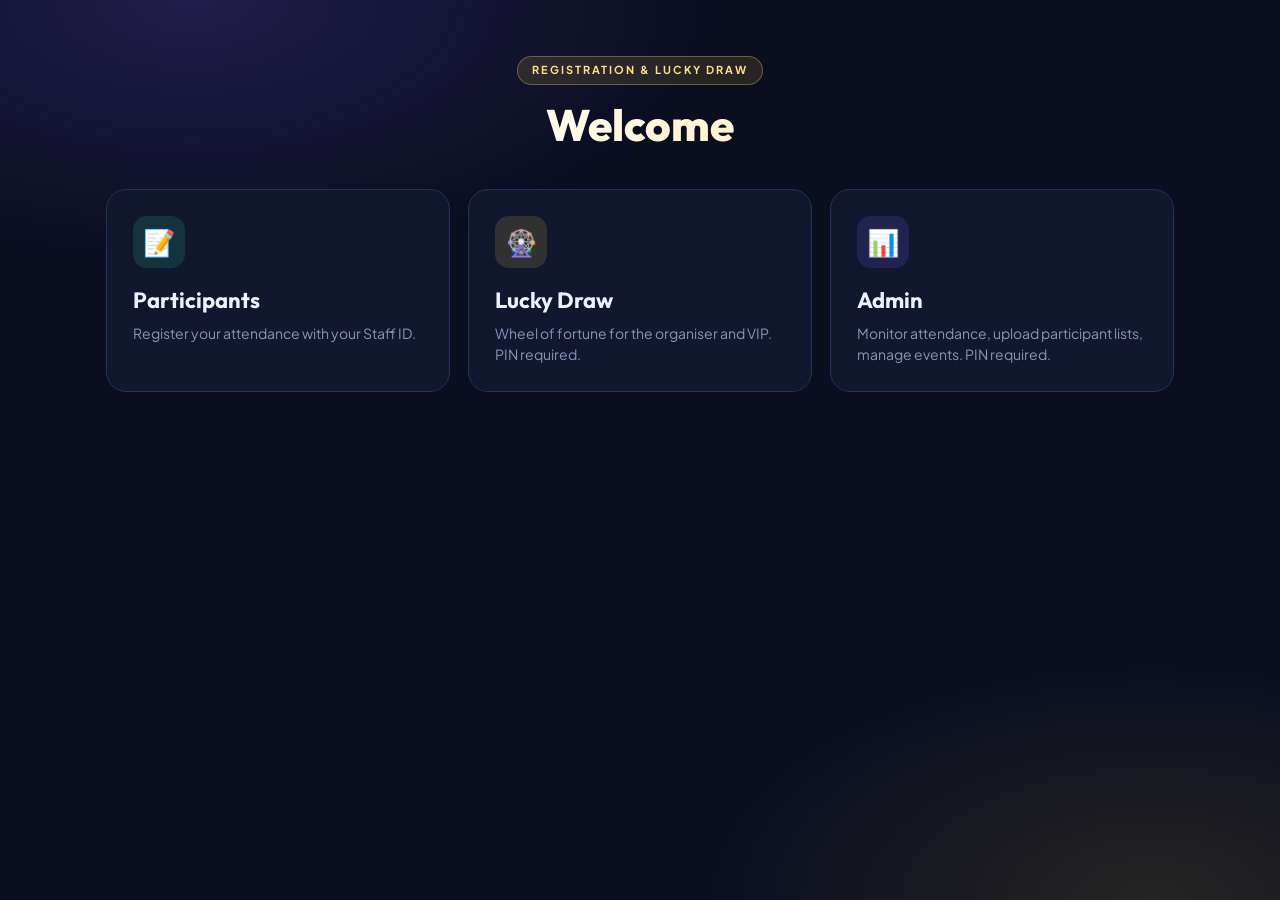
<file: docs/index.html>
<!DOCTYPE html>
<html lang="en">
<head>
<meta charset="UTF-8">
<meta name="viewport" content="width=device-width, initial-scale=1.0">
<title>Registration & Lucky Draw</title>
<link rel="preconnect" href="https://fonts.googleapis.com">
<link href="https://fonts.googleapis.com/css2?family=Outfit:wght@600;700;800;900&family=Plus+Jakarta+Sans:wght@400;500;600;700&display=swap" rel="stylesheet">
<link rel="stylesheet" href="assets/app.css">
<style>
  .hero { text-align: center; margin: 24px 0 40px; animation: fadeUp .5s ease both; }
  .hero .title { margin: 16px 0 8px; }
  .cards { display: grid; grid-template-columns: repeat(auto-fit, minmax(240px, 1fr)); gap: 18px; }
  .card {
    display: block; text-decoration: none; color: var(--text);
    background: var(--surface); border: 1px solid var(--border); border-radius: 20px; padding: 26px;
    transition: transform .2s, border-color .2s, box-shadow .2s; animation: fadeUp .5s ease both;
  }
  .card:hover { transform: translateY(-4px); border-color: var(--gold); box-shadow: 0 12px 40px rgba(247,201,72,.12); }
  .card .icon { width: 52px; height: 52px; border-radius: 14px; display: flex; align-items: center; justify-content: center; font-size: 26px; margin-bottom: 16px; }
  .card h2 { font-family: var(--display); font-size: 22px; margin-bottom: 6px; }
  .card p { color: var(--muted); font-size: 14px; }
  .card:nth-child(2) { animation-delay: .08s; }
  .card:nth-child(3) { animation-delay: .16s; }
  .warn { margin-top: 24px; text-align: center; color: var(--red); font-size: 14px; }
</style>
</head>
<body>
<div class="wrap">
  <div class="hero">
    <span class="badge">Registration &amp; Lucky Draw</span>
    <h1 class="title" id="eventName">Welcome</h1>
    <p class="subtitle" id="eventDate"></p>
  </div>

  <div class="cards">
    <a class="card" data-page="register.html" href="register.html">
      <div class="icon" style="background:rgba(43,217,159,.14)">📝</div>
      <h2>Participants</h2>
      <p>Register your attendance with your Staff ID.</p>
    </a>
    <a class="card" data-page="draw.html" href="draw.html">
      <div class="icon" style="background:rgba(247,201,72,.14)">🎡</div>
      <h2>Lucky Draw</h2>
      <p>Wheel of fortune for the organiser and VIP. PIN required.</p>
    </a>
    <a class="card" data-page="admin.html" href="admin.html">
      <div class="icon" style="background:rgba(124,92,255,.16)">📊</div>
      <h2>Admin</h2>
      <p>Monitor attendance, upload participant lists, manage events. PIN required.</p>
    </a>
  </div>
  <p class="warn hidden" id="warn">API URL not set. Edit <code>DEFAULT_API_URL</code> in <code>docs/assets/app.js</code>.</p>
</div>

<script src="assets/app.js"></script>
<script>
  if (!App.isConfigured()) {
    document.getElementById('warn').classList.remove('hidden');
  } else {
    App.get({ action: 'info' }).then(function (res) {
      if (!res.success) return;
      document.getElementById('eventName').textContent = res.event.name || 'Welcome';
      document.getElementById('eventDate').textContent = res.event.date || '';
      document.title = (res.event.name || 'Event') + ' · Registration & Lucky Draw';
    }).catch(function () {});
  }
</script>
</body>
</html>
</file>
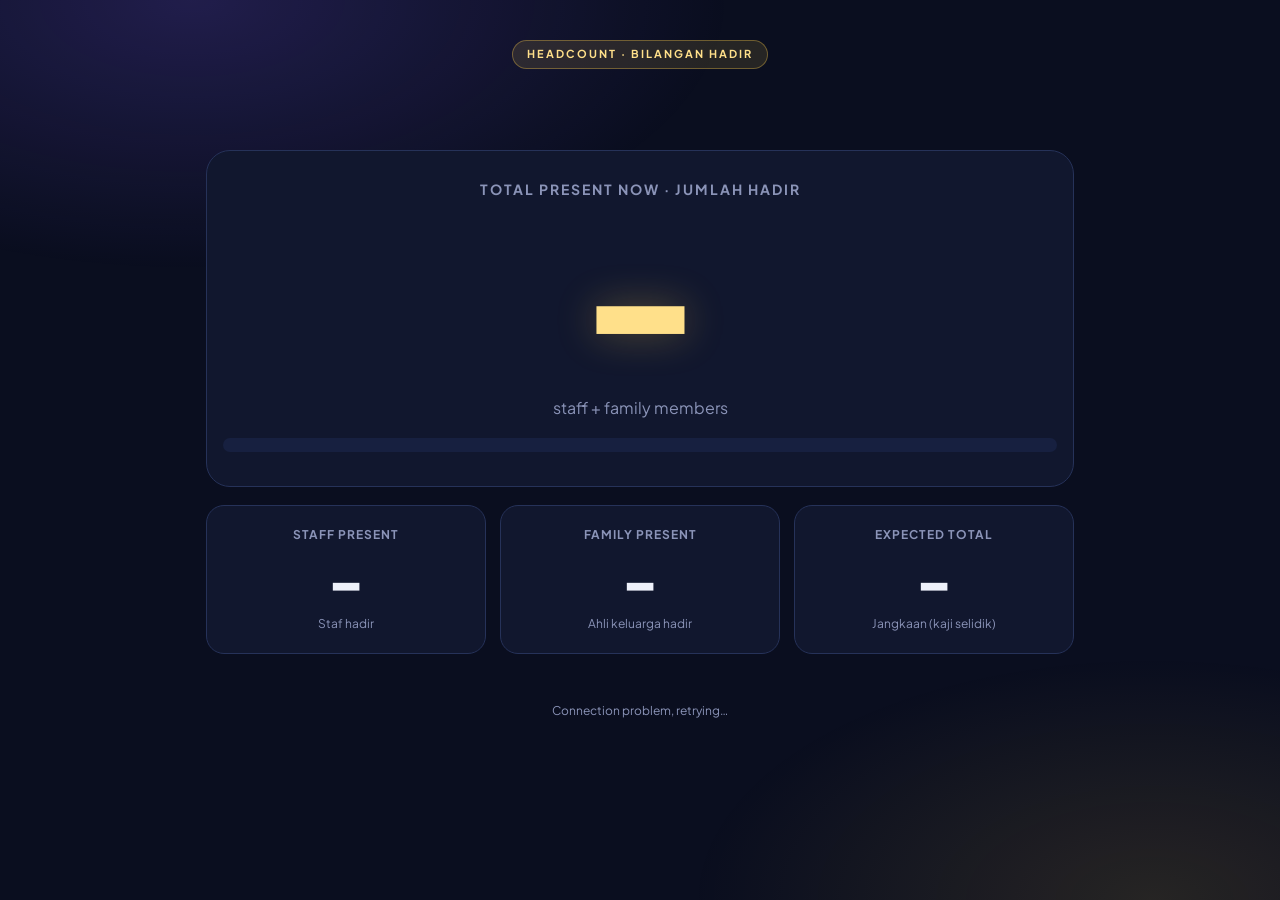
<file: docs/headcount.html>
<!DOCTYPE html>
<html lang="en">
<head>
<meta charset="UTF-8">
<meta name="viewport" content="width=device-width, initial-scale=1.0">
<title>Headcount</title>
<link rel="preconnect" href="https://fonts.googleapis.com">
<link href="https://fonts.googleapis.com/css2?family=Outfit:wght@600;700;800;900&family=Plus+Jakarta+Sans:wght@400;500;600;700&display=swap" rel="stylesheet">
<link rel="stylesheet" href="assets/app.css">
<style>
  .head { text-align: center; margin: 8px 0 28px; }
  .head h1 { font-family: var(--display); font-size: clamp(22px, 4vw, 36px); font-weight: 800; margin-top: 12px; line-height: 1.15; }
  .hero { text-align: center; background: var(--surface); border: 1px solid var(--border); border-radius: 24px; padding: 28px 16px; margin-bottom: 18px; }
  .hero .k { color: var(--muted); font-size: 14px; font-weight: 700; letter-spacing: 2px; text-transform: uppercase; }
  .hero .v { font-family: var(--display); font-weight: 900; font-size: clamp(72px, 18vw, 180px); line-height: 1; color: var(--gold2); margin: 10px 0 6px; text-shadow: 0 0 40px rgba(247,201,72,.3); }
  .hero .sub { color: var(--muted); font-size: 16px; }
  .tiles { display: grid; grid-template-columns: repeat(auto-fit, minmax(200px, 1fr)); gap: 14px; }
  .tile { background: var(--surface); border: 1px solid var(--border); border-radius: 18px; padding: 20px; text-align: center; }
  .tile .k { color: var(--muted); font-size: 12px; font-weight: 700; letter-spacing: 1px; text-transform: uppercase; }
  .tile .v { font-family: var(--display); font-weight: 800; font-size: clamp(36px, 7vw, 56px); line-height: 1.1; margin-top: 6px; }
  .tile .s { color: var(--muted); font-size: 12px; margin-top: 4px; }
  .progress { margin-top: 18px; }
  .progress .bar { height: 14px; border-radius: 10px; background: var(--card); overflow: hidden; }
  .progress .bar i { display: block; height: 100%; width: 0; background: linear-gradient(90deg, var(--green), #8ef0c9); border-radius: 10px; transition: width .5s; }
  .progress .lbl { display: flex; justify-content: space-between; color: var(--muted); font-size: 13px; margin-top: 6px; }
  .foot { text-align: center; color: var(--muted); font-size: 12px; margin-top: 20px; }
  .note { color: var(--muted); font-size: 13px; text-align: center; margin-top: 10px; min-height: 18px; }
</style>
</head>
<body>
<div class="wrap" style="max-width:900px">
  <div class="head">
    <span class="badge">Headcount · Bilangan Hadir</span>
    <h1 id="eventName">&nbsp;</h1>
    <div class="muted" id="eventDate"></div>
  </div>

  <div class="hero">
    <div class="k">Total present now · Jumlah hadir</div>
    <div class="v" id="pax">–</div>
    <div class="sub">staff + family members</div>
    <div class="progress">
      <div class="bar"><i id="bar"></i></div>
      <div class="lbl"><span id="pct"></span><span id="expLbl"></span></div>
    </div>
  </div>

  <div class="tiles">
    <div class="tile"><div class="k">Staff present</div><div class="v" id="staff">–</div><div class="s" id="staffSub">Staf hadir</div></div>
    <div class="tile"><div class="k">Family present</div><div class="v" id="family">–</div><div class="s">Ahli keluarga hadir</div></div>
    <div class="tile"><div class="k">Expected total</div><div class="v" id="expected">–</div><div class="s" id="expSub">Jangkaan (kaji selidik)</div></div>
  </div>
  <div class="note" id="note"></div>
  <div class="foot" id="foot">Updates every 15 seconds</div>
</div>

<script src="assets/app.js"></script>
<script>
  function load() {
    if (!App.isConfigured()) { document.getElementById('foot').textContent = 'API URL not set.'; return; }
    App.get({ action: 'headcount' }).then(function (res) {
      if (!res.success) { document.getElementById('foot').textContent = res.message || 'Could not load.'; return; }
      var h = res.headcount;
      document.getElementById('eventName').textContent = res.event.name || '';
      document.getElementById('eventDate').textContent = res.event.date || '';
      document.title = 'Headcount · ' + (res.event.name || 'Event');
      document.getElementById('pax').textContent = h.paxPresent;
      document.getElementById('staff').textContent = h.staffPresent;
      document.getElementById('staffSub').textContent = 'Staf hadir' + (h.spousesPresent ? ' · incl. ' + h.spousesPresent + ' staff spouse' + (h.spousesPresent === 1 ? '' : 's') : '');
      document.getElementById('family').textContent = h.familyPresent;
      document.getElementById('expected').textContent = h.paxExpected;
      document.getElementById('expSub').textContent = h.staffExpected + ' staff + ' + h.familyExpected + ' family';
      var pct = h.paxExpected ? Math.min(100, Math.round(h.paxPresent / h.paxExpected * 100)) : 0;
      document.getElementById('bar').style.width = pct + '%';
      document.getElementById('pct').textContent = pct + '% of expected';
      document.getElementById('expLbl').textContent = 'Expected ' + h.paxExpected;
      document.getElementById('note').textContent = !h.unconfirmed ? '' : h.familyEstimated
        ? h.familyEstimated + ' people are estimated from the survey (' + h.unconfirmed + ' staff have not confirmed their group yet).'
        : h.unconfirmed + ' staff have not confirmed their group yet.';
      document.getElementById('foot').textContent = 'Updated ' + h.updated + ' · refreshes every 15 seconds';
    }).catch(function () {
      document.getElementById('foot').textContent = 'Connection problem, retrying…';
    });
  }
  load();
  setInterval(function () { if (!document.hidden) load(); }, 15000);
</script>
</body>
</html>
</file>
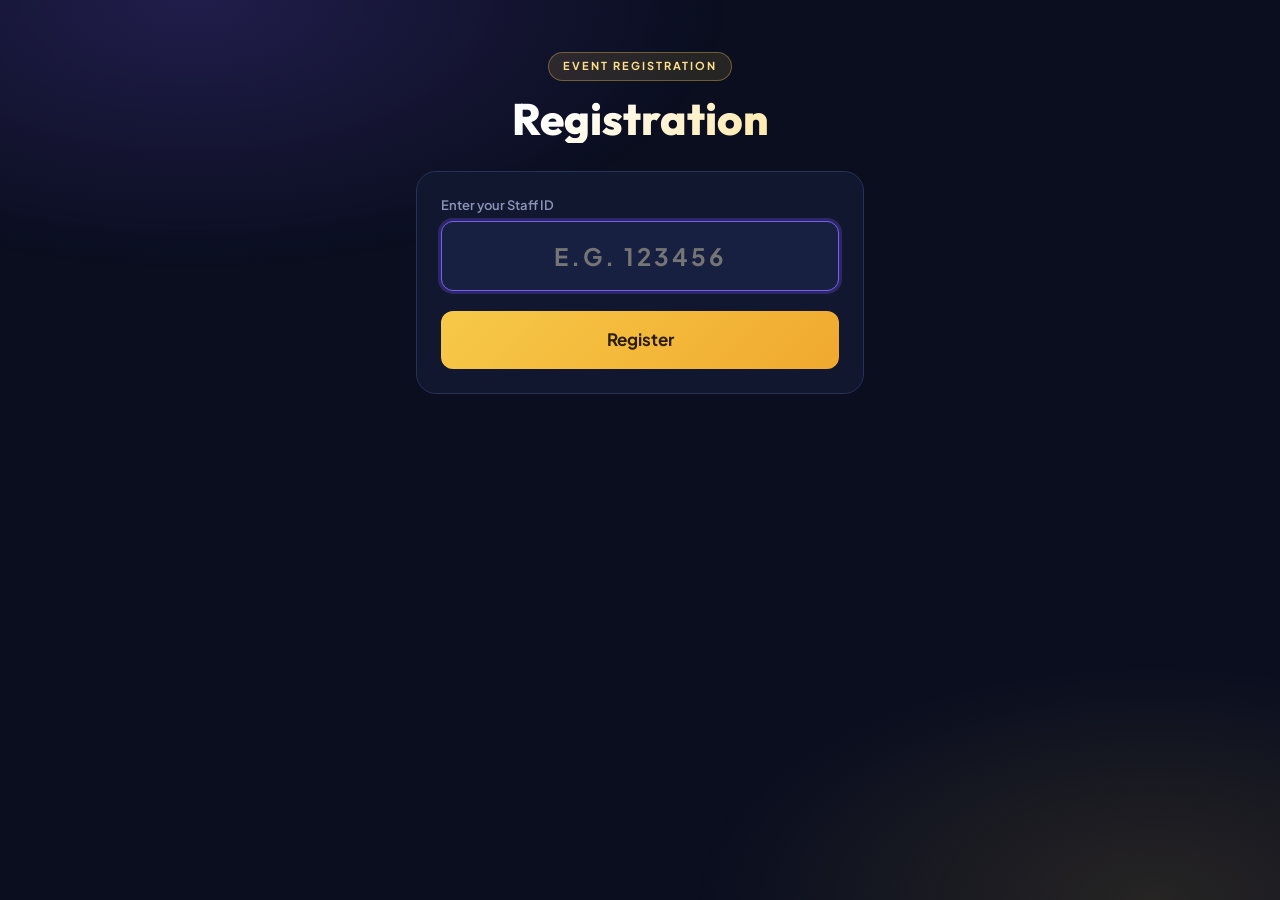
<file: docs/register.html>
<!DOCTYPE html>
<html lang="en">
<head>
<meta charset="UTF-8">
<meta name="viewport" content="width=device-width, initial-scale=1.0">
<title>Registration</title>
<link rel="preconnect" href="https://fonts.googleapis.com">
<link href="https://fonts.googleapis.com/css2?family=Outfit:wght@600;700;800;900&family=Plus+Jakarta+Sans:wght@400;500;600;700&display=swap" rel="stylesheet">
<link rel="stylesheet" href="assets/app.css">
<style>
  .head { text-align: center; margin: 20px 0 28px; animation: fadeUp .5s ease both; }
  .head .title { margin: 14px 0 6px; }
  .panel { animation: fadeUp .5s .08s ease both; }
  #staffId { font-size: 24px; text-align: center; letter-spacing: 3px; font-weight: 700; padding: 16px; text-transform: uppercase; }
  .btn.big { padding: 16px; font-size: 17px; margin-top: 6px; }
  .result { text-align: center; animation: pop .45s ease both; }
  .result .mark { width: 84px; height: 84px; border-radius: 50%; margin: 6px auto 18px; display: flex; align-items: center; justify-content: center; font-size: 40px; }
  .result.ok .mark { background: rgba(43,217,159,.15); border: 2px solid var(--green); color: var(--green); }
  .result.info .mark { background: rgba(247,201,72,.15); border: 2px solid var(--gold); color: var(--gold); }
  .result.err .mark { background: rgba(255,93,115,.15); border: 2px solid var(--red); color: var(--red); }
  .result h2 { font-family: var(--display); font-size: 26px; line-height: 1.2; margin-bottom: 6px; }
  .result .name { font-family: var(--display); font-size: 22px; font-weight: 800; color: var(--gold2); margin: 14px 0 2px; }
  .result .dept { color: var(--muted); font-size: 15px; }
  .result .sid { display: inline-block; margin-top: 12px; background: var(--card); border: 1px solid var(--border); border-radius: 10px; padding: 6px 14px; font-family: ui-monospace, Menlo, monospace; font-weight: 700; letter-spacing: 2px; }
  .result .time { color: var(--muted); font-size: 13px; margin-top: 14px; }
  .result p.msg { color: var(--muted); font-size: 15px; margin-top: 4px; }
  .result .btn { margin-top: 22px; }
  .luck { margin-top: 18px; font-size: 14px; color: var(--gold2); }
  .closed { text-align: center; padding: 10px 0; }
  .closed h2 { font-family: var(--display); font-size: 22px; margin-bottom: 6px; }
  .countdown { font-size: 12px; color: var(--muted); margin-top: 10px; }
  .result .walkin-btn { margin-top: 22px; }
  .result .walkin-btn + .btn { margin-top: 10px; }
  .wi-head { font-family: var(--display); font-size: 20px; font-weight: 700; margin-bottom: 4px; }
  .wi-sub { color: var(--muted); font-size: 14px; margin-bottom: 18px; }
  .wi-error { color: var(--red); font-size: 14px; min-height: 20px; margin-bottom: 8px; }
  #wiId { text-transform: uppercase; font-weight: 700; letter-spacing: 2px; }
  #walkInPanel .btn + .btn { margin-top: 10px; }
  .family { margin-top: 20px; padding: 18px 16px; background: var(--card); border: 1px solid var(--border); border-radius: 16px; }
  .family .btn { margin-top: 12px; }
  .fam-q { font-weight: 700; font-size: 16px; }
  .fam-sub { color: var(--muted); font-size: 13px; margin-top: 2px; }
  .stepper { display: flex; align-items: center; justify-content: center; gap: 14px; margin-top: 14px; }
  .stepper .step { width: 52px; height: 52px; border-radius: 50%; border: 1.5px solid var(--border); background: var(--surface); color: var(--text); font-size: 26px; font-weight: 700; cursor: pointer; }
  .stepper .step:active { transform: scale(.95); }
  .stepper input { width: 90px; text-align: center; font-family: var(--display); font-size: 30px; font-weight: 800; padding: 8px; }
  .family.food { background: linear-gradient(160deg, rgba(247,201,72,.16), rgba(247,201,72,.04)); border: 2px solid var(--gold); animation: pop .45s ease both; }
  .food-icon { font-size: 40px; line-height: 1; }
  .food-title { font-family: var(--display); font-size: 22px; font-weight: 800; margin-top: 8px; }
  .food-sub { color: var(--muted); font-size: 14px; }
  .food-total { margin: 14px auto 4px; display: inline-flex; align-items: baseline; gap: 10px; }
  .food-total span { color: var(--gold2); font-weight: 700; font-size: 16px; text-transform: uppercase; letter-spacing: 2px; }
  .food-total b { font-family: var(--display); font-size: 64px; font-weight: 900; line-height: 1; color: var(--gold2); }
  .food-detail { color: var(--muted); font-size: 14px; }
  .spouse { margin-top: 16px; padding-top: 14px; border-top: 1px dashed rgba(247,201,72,.35); text-align: left; }
  .spouse .sp-q { font-weight: 700; font-size: 14px; text-align: center; }
  .spouse .sp-sub { color: var(--muted); font-size: 13px; text-align: center; margin: 2px 0 6px; }
  .spouse .sp-ok { color: var(--green); font-weight: 700; font-size: 14px; text-align: center; margin-top: 4px; }
  .spouse label.field { margin: 10px 0 0; }
  .linked { margin-top: 20px; padding: 16px; background: var(--card); border: 1px solid var(--border); border-radius: 16px; }
  .linked b { color: var(--gold2); }
  .fam-err { color: var(--red); font-size: 13px; min-height: 18px; margin-top: 6px; }
  #wiGroup { max-width: 120px; }
</style>
</head>
<body>
<div class="wrap narrow">
  <div class="head">
    <span class="badge">Event Registration</span>
    <h1 class="title" id="eventName">Registration</h1>
    <p class="subtitle" id="eventDate"></p>
  </div>

  <div class="panel" id="formPanel">
    <form id="regForm" autocomplete="off">
      <label class="field">
        <span>Enter your Staff ID</span>
        <input type="text" id="staffId" maxlength="40" autocapitalize="characters" autocorrect="off" spellcheck="false" placeholder="e.g. 123456" required>
      </label>
      <button class="btn gold block big" id="submitBtn" type="submit">Register</button>
    </form>
  </div>

  <div class="panel hidden" id="resultPanel"></div>

  <div class="panel hidden" id="walkInPanel">
    <form id="walkInForm" autocomplete="off">
      <div class="wi-head">Register as a new participant</div>
      <div class="wi-sub">Your Staff ID is not in the participant list. Fill in your details to register.</div>
      <label class="field"><span>Staff ID</span>
        <input type="text" id="wiId" maxlength="40" autocapitalize="characters" autocorrect="off" spellcheck="false" required>
      </label>
      <label class="field"><span>Full name</span>
        <input type="text" id="wiName" maxlength="150" autocapitalize="words" required>
      </label>
      <label class="field"><span>Department</span>
        <select id="wiDeptSelect"></select>
        <input type="text" id="wiDeptText" maxlength="150" class="hidden" placeholder="Your department">
      </label>
      <label class="field"><span>How many people in your group, including you? (for food)</span>
        <input type="number" id="wiGroup" min="1" max="51" inputmode="numeric" value="1" required>
      </label>
      <div class="wi-error" id="wiError"></div>
      <button class="btn gold block big" id="wiSubmit" type="submit">Register</button>
      <button class="btn ghost block" type="button" onclick="resetForm()">Back</button>
    </form>
  </div>

  <div class="panel hidden" id="spousePanel">
    <form id="spouseForm" autocomplete="off">
      <div class="wi-head">My spouse registered our family</div>
      <div class="wi-sub">For staff whose spouse (also staff) answered the family survey. You join the lucky draw; your food is already counted in your spouse's group.</div>
      <label class="field"><span>Your Staff ID</span>
        <input type="text" id="ssId" maxlength="40" autocapitalize="characters" autocorrect="off" spellcheck="false" required>
      </label>
      <label class="field"><span>Your spouse's Staff ID</span>
        <input type="text" id="ssHead" maxlength="40" autocapitalize="characters" autocorrect="off" spellcheck="false" required>
      </label>
      <label class="field"><span>Your full name</span>
        <input type="text" id="ssName" maxlength="150" autocapitalize="words" required>
      </label>
      <label class="field"><span>Your department</span>
        <select id="ssDeptSelect"></select>
        <input type="text" id="ssDeptText" maxlength="150" class="hidden" placeholder="Your department">
      </label>
      <div class="wi-error" id="ssError"></div>
      <button class="btn gold block big" id="ssSubmit" type="submit">Register</button>
      <button class="btn ghost block" type="button" onclick="resetForm()">Back</button>
    </form>
  </div>

  <div class="panel hidden" id="closedPanel">
    <div class="closed">
      <h2>Registration is closed</h2>
      <p class="muted">Please see the registration counter if you need help.</p>
    </div>
  </div>
</div>

<script src="assets/app.js"></script>
<script>
  // ?kiosk=1 → returns to the form automatically (for a shared tablet at the door)
  var KIOSK = new URLSearchParams(location.search).get('kiosk') === '1';
  var form = document.getElementById('regForm');
  var input = document.getElementById('staffId');
  var btn = document.getElementById('submitBtn');
  var formPanel = document.getElementById('formPanel');
  var resultPanel = document.getElementById('resultPanel');
  var kioskTimer;
  var eventInfo = { allowWalkIn: true, departments: [] };
  var walkInPanel = document.getElementById('walkInPanel');

  function loadEvent() {
    if (!App.isConfigured()) { App.toast('API URL not set. Edit docs/assets/app.js.', 'error'); return; }
    App.get({ action: 'info' }).then(function (res) {
      if (!res.success) return;
      eventInfo = res.event;
      document.getElementById('eventName').textContent = res.event.name || 'Registration';
      document.getElementById('eventDate').textContent = res.event.date || '';
      document.title = 'Register · ' + (res.event.name || 'Event');
      if (!res.event.registrationOpen) {
        formPanel.classList.add('hidden');
        document.getElementById('closedPanel').classList.remove('hidden');
      }
    }).catch(function () {});
  }

  form.addEventListener('submit', function (e) {
    e.preventDefault();
    var id = input.value.trim();
    if (!id) return;
    lastId = id;
    btn.disabled = true;
    btn.innerHTML = '<span class="spinner"></span> Registering…';
    App.post({ action: 'register', staffId: id }).then(showResult).catch(function () {
      showResult({ success: false, message: 'Cannot reach the server. Please check your internet connection and try again.' });
    }).then(function () {
      btn.disabled = false;
      btn.textContent = 'Register';
    });
  });

  function showResult(res) {
    var html;
    if (res.success && !res.already) {
      html = '<div class="result ok"><div class="mark">✓</div>' +
        '<h2>You are registered!</h2>' + personHtml(res) +
        '<div class="time">Registered at ' + App.esc(res.registeredAt) + '</div>' +
        familySlot(res.participant) +
        '<div class="luck">🍀 You are now in the lucky draw. Good luck!</div>';
    } else if (res.success && res.already) {
      html = '<div class="result info"><div class="mark">i</div>' +
        '<h2>Already registered</h2>' + personHtml(res) +
        '<div class="time">First registered at ' + App.esc(res.registeredAt) + '</div>' +
        familySlot(res.participant);
    } else if (res.closed) {
      html = '<div class="result err"><div class="mark">✕</div><h2>Registration is closed</h2>' +
        '<p class="msg">Please see the registration counter.</p>';
    } else if (res.notFound) {
      var walkIn = eventInfo.allowWalkIn !== false;
      html = '<div class="result err"><div class="mark">?</div><h2>Staff ID not found</h2>' +
        '<p class="msg">' + App.esc(lastId) + ' is not in the participant list. Check the number' +
        (walkIn ? ', or choose an option below.' : '.') + '</p>' +
        '<button class="btn gold block walkin-btn" type="button" onclick="showSpouseForm()">My spouse already registered our family</button>' +
        (walkIn ? '<button class="btn ghost block" type="button" onclick="showWalkIn()">Register as a new participant</button>' : '');
    } else {
      html = '<div class="result err"><div class="mark">✕</div><h2>Not registered</h2>' +
        '<p class="msg">' + App.esc(res.message || 'Something went wrong.') + '</p>';
    }
    html += '<button class="btn ghost block" type="button" onclick="resetForm()">' +
      (res.success ? 'Register another person' : 'Try again') + '</button>' +
      (KIOSK && res.success ? '<div class="countdown">Returning automatically…</div>' : '') + '</div>';

    resultPanel.innerHTML = html;
    formPanel.classList.add('hidden');
    resultPanel.classList.remove('hidden');

    current = res.success ? res.participant : null;
    if (current && !current.spouses) current.spouses = [];
    var askFamily = current && !current.linkedTo && current.familyPresent == null;
    if (current && !current.linkedTo) renderFamily(askFamily ? 'ask' : 'done');
    if (KIOSK) {
      clearTimeout(kioskTimer);
      kioskTimer = setTimeout(resetForm, askFamily ? 45000 : res.success ? 8000 : res.notFound ? 30000 : 8000);
    }
  }

  // A staff spouse linked to a head of family has no group of their own
  function familySlot(p) {
    if (p && p.linkedTo) {
      return '<div class="linked">👨‍👩‍👧 Registered with your spouse\'s family.<br>' +
        'Your food is included in the group of <b>' + App.esc(p.linkedName || p.linkedTo) + '</b> (' + App.esc(p.linkedTo) + ').</div>';
    }
    return '<div class="family" id="familyBox"></div>';
  }

  function deptControls(sel, txt) {
    var depts = eventInfo.departments || [];
    var useList = depts.length > 0;
    sel.classList.toggle('hidden', !useList);
    txt.classList.toggle('hidden', useList);
    sel.innerHTML = '<option value="">Choose a department…</option>' + depts.map(function (d) {
      return '<option>' + App.esc(d) + '</option>';
    }).join('');
    txt.value = '';
  }

  function deptValue(sel, txt) {
    return (sel.classList.contains('hidden') ? txt.value : sel.value).trim();
  }

  // ── Head of family adds a staff spouse (after confirming the group) ──
  function spouseHtml() {
    var list = current.spouses || [];
    if (list.length) {
      return '<div class="spouse">' + list.map(function (sp) {
        return '<div class="sp-ok">✓ Spouse in the lucky draw: ' + App.esc(sp.name) + ' (' + App.esc(sp.staffId) + ')</div>';
      }).join('') + '</div>';
    }
    return '<div class="spouse" id="spouseBox">' +
      '<div class="sp-q">Is your spouse also a UiTM staff member?</div>' +
      '<div class="sp-sub">Add them so they are in the lucky draw too. They are already counted in your group.</div>' +
      '<button class="btn ghost block" type="button" onclick="openSpouseAdd()">Add my spouse</button></div>';
  }

  function openSpouseAdd() {
    clearTimeout(kioskTimer);
    var box = document.getElementById('spouseBox');
    box.innerHTML = '<div class="sp-q">Add your spouse</div>' +
      '<label class="field"><span>Spouse\'s Staff ID</span><input type="text" id="spId" maxlength="40" autocapitalize="characters" autocorrect="off" spellcheck="false"></label>' +
      '<label class="field"><span>Spouse\'s full name</span><input type="text" id="spName" maxlength="150" autocapitalize="words"></label>' +
      '<label class="field"><span>Spouse\'s department</span><select id="spDeptSelect"></select>' +
      '<input type="text" id="spDeptText" maxlength="150" class="hidden" placeholder="Department"></label>' +
      '<div class="fam-err" id="spErr"></div>' +
      '<button class="btn gold block" id="spSave" type="button" onclick="saveSpouse()">Add to lucky draw</button>' +
      '<button class="btn ghost block" type="button" onclick="renderFamily(\'done\')">Cancel</button>';
    deptControls(document.getElementById('spDeptSelect'), document.getElementById('spDeptText'));
    document.getElementById('spId').focus();
    if (KIOSK) kioskTimer = setTimeout(resetForm, 180000);
  }

  function saveSpouse() {
    var err = document.getElementById('spErr');
    var b = document.getElementById('spSave');
    var body = {
      action: 'addSpouse',
      staffId: current.staffId,
      spouseId: document.getElementById('spId').value.trim(),
      name: document.getElementById('spName').value.trim(),
      department: deptValue(document.getElementById('spDeptSelect'), document.getElementById('spDeptText'))
    };
    if (!body.spouseId) { err.textContent = 'Please enter your spouse\'s Staff ID.'; return; }
    b.disabled = true;
    b.innerHTML = '<span class="spinner"></span> Adding…';
    App.post(body).then(function (res) {
      if (!res.success) {
        b.disabled = false; b.textContent = 'Add to lucky draw';
        err.textContent = res.message || 'Could not add. Please try again.';
        return;
      }
      current.spouses.push({ staffId: res.spouse.staffId, name: res.spouse.name });
      if (res.head.familyPresent != null) current.familyPresent = res.head.familyPresent;
      renderFamily('done');
      if (KIOSK) { clearTimeout(kioskTimer); kioskTimer = setTimeout(resetForm, 8000); }
    }).catch(function () {
      b.disabled = false; b.textContent = 'Add to lucky draw';
      err.textContent = 'Cannot reach the server. Please try again.';
    });
  }

  // ── Staff spouse registers themselves ───────────────────
  var spousePanel = document.getElementById('spousePanel');

  function showSpouseForm() {
    clearTimeout(kioskTimer);
    document.getElementById('ssId').value = lastId;
    document.getElementById('ssHead').value = '';
    document.getElementById('ssName').value = '';
    document.getElementById('ssError').textContent = '';
    deptControls(document.getElementById('ssDeptSelect'), document.getElementById('ssDeptText'));
    resultPanel.classList.add('hidden');
    spousePanel.classList.remove('hidden');
    document.getElementById('ssHead').focus();
    if (KIOSK) kioskTimer = setTimeout(resetForm, 180000);
  }

  document.getElementById('spouseForm').addEventListener('submit', function (e) {
    e.preventDefault();
    var body = {
      action: 'registerSpouse',
      staffId: document.getElementById('ssId').value.trim(),
      headId: document.getElementById('ssHead').value.trim(),
      name: document.getElementById('ssName').value.trim(),
      department: deptValue(document.getElementById('ssDeptSelect'), document.getElementById('ssDeptText'))
    };
    var err = document.getElementById('ssError');
    var b = document.getElementById('ssSubmit');
    if (!body.staffId || !body.headId || !body.name || !body.department) { err.textContent = 'Please fill in all fields.'; return; }
    err.textContent = '';
    b.disabled = true;
    b.innerHTML = '<span class="spinner"></span> Registering…';
    App.post(body).then(function (res) {
      if (res.success) {
        spousePanel.classList.add('hidden');
        showResult({
          success: true, already: false, registeredAt: res.registeredAt,
          participant: {
            staffId: res.spouse.staffId, name: res.spouse.name, department: res.spouse.department,
            linkedTo: res.head.staffId, linkedName: res.head.name
          }
        });
      } else if (res.closed) {
        spousePanel.classList.add('hidden');
        showResult(res);
      } else {
        err.textContent = res.message || 'Something went wrong.';
      }
    }).catch(function () {
      err.textContent = 'Cannot reach the server. Please check your internet connection and try again.';
    }).then(function () {
      b.disabled = false;
      b.textContent = 'Register';
    });
  });

  // ── Group size for food (pre-filled from the survey) ─────
  // The sheet stores family members only; the screen shows the group
  // total including the staff member, i.e. family + 1.
  var current = null;
  var GROUP_MAX = 51;

  function renderFamily(mode) {
    var box = document.getElementById('familyBox');
    if (!box || !current) return;
    var p = current;
    if (mode === 'done') {
      var fam = p.familyPresent;
      box.className = 'family food';
      box.innerHTML = '<div class="food-icon">🍱</div>' +
        '<div class="food-title">Please collect your food</div>' +
        '<div class="food-sub">Sila ambil makanan anda</div>' +
        '<div class="food-total"><span>Total</span><b>' + (fam + 1) + '</b></div>' +
        '<div class="food-detail">' + (fam === 0 ? 'Just you' : 'You + ' + fam + ' family member' + (fam === 1 ? '' : 's')) + '</div>' +
        '<button class="btn ghost small" type="button" onclick="renderFamily(\'ask\')">Change group size</button>' +
        spouseHtml();
      return;
    }
    var fam0 = p.familyPresent != null ? p.familyPresent : (p.familyExpected != null ? p.familyExpected : 0);
    box.className = 'family';
    box.innerHTML = '<div class="fam-q">How many people in your group, including you?</div>' +
      '<div class="fam-sub">For food distribution' + (p.familyExpected != null ? ' · From the survey: ' + (p.familyExpected + 1) : '') + '</div>' +
      '<div class="stepper">' +
        '<button type="button" class="step" onclick="stepFamily(-1)" aria-label="Fewer">−</button>' +
        '<input type="number" id="famCount" min="1" max="' + GROUP_MAX + '" inputmode="numeric" value="' + (fam0 + 1) + '" aria-label="People in your group">' +
        '<button type="button" class="step" onclick="stepFamily(1)" aria-label="More">+</button>' +
      '</div>' +
      '<button class="btn gold block" id="famSave" type="button" onclick="saveFamily()">Confirm</button>' +
      '<div class="fam-err" id="famErr"></div>';
  }

  function stepFamily(d) {
    var el = document.getElementById('famCount');
    el.value = Math.max(1, Math.min(GROUP_MAX, (parseInt(el.value, 10) || 1) + d));
  }

  function saveFamily() {
    var total = Number(document.getElementById('famCount').value);
    var err = document.getElementById('famErr');
    var b = document.getElementById('famSave');
    if (!(Math.floor(total) === total && total >= 1 && total <= GROUP_MAX)) {
      err.textContent = 'Please enter a number between 1 and ' + GROUP_MAX + '.'; return;
    }
    b.disabled = true;
    b.innerHTML = '<span class="spinner"></span> Saving…';
    App.post({ action: 'setFamily', staffId: current.staffId, count: total - 1 }).then(function (res) {
      if (!res.success) {
        b.disabled = false; b.textContent = 'Confirm';
        err.textContent = res.message || 'Could not save. Please try again.';
        return;
      }
      current.familyPresent = total - 1;
      renderFamily('done');
      if (KIOSK) { clearTimeout(kioskTimer); kioskTimer = setTimeout(resetForm, 8000); }
    }).catch(function () {
      b.disabled = false; b.textContent = 'Confirm';
      err.textContent = 'Cannot reach the server. Please try again.';
    });
  }

  function personHtml(res) {
    var p = res.participant;
    return '<div class="name">' + App.esc(p.name) + '</div>' +
      '<div class="dept">' + App.esc(p.department) + '</div>' +
      '<div class="sid">' + App.esc(p.staffId) + '</div>';
  }

  function resetForm() {
    clearTimeout(kioskTimer);
    input.value = '';
    resultPanel.classList.add('hidden');
    walkInPanel.classList.add('hidden');
    spousePanel.classList.add('hidden');
    formPanel.classList.remove('hidden');
    input.focus();
  }

  // ── Walk-in: staff not in the imported list ──────────────
  var lastId = '';
  var deptSelect = document.getElementById('wiDeptSelect');
  var deptText = document.getElementById('wiDeptText');

  function showWalkIn() {
    clearTimeout(kioskTimer);
    var depts = eventInfo.departments || [];
    var useList = depts.length > 0;
    deptSelect.classList.toggle('hidden', !useList);
    deptText.classList.toggle('hidden', useList);
    deptSelect.required = useList;
    deptText.required = !useList;
    deptSelect.innerHTML = '<option value="">Choose your department…</option>' + depts.map(function (d) {
      return '<option>' + App.esc(d) + '</option>';
    }).join('');
    document.getElementById('wiId').value = lastId;
    document.getElementById('wiName').value = '';
    document.getElementById('wiGroup').value = 1;
    deptText.value = '';
    document.getElementById('wiError').textContent = '';
    resultPanel.classList.add('hidden');
    walkInPanel.classList.remove('hidden');
    document.getElementById('wiName').focus();
    if (KIOSK) kioskTimer = setTimeout(resetForm, 180000);
  }

  document.getElementById('walkInForm').addEventListener('submit', function (e) {
    e.preventDefault();
    var useList = !deptSelect.classList.contains('hidden');
    var body = {
      action: 'registerNew',
      staffId: document.getElementById('wiId').value.trim(),
      name: document.getElementById('wiName').value.trim(),
      department: (useList ? deptSelect.value : deptText.value).trim(),
      family: Number(document.getElementById('wiGroup').value) - 1
    };
    var err = document.getElementById('wiError');
    var btn = document.getElementById('wiSubmit');
    if (!body.staffId || !body.name || !body.department) { err.textContent = 'Please fill in all fields.'; return; }
    if (!(Math.floor(body.family) === body.family && body.family >= 0 && body.family <= 50)) {
      err.textContent = 'People in your group must be a number between 1 and 51.'; return;
    }
    err.textContent = '';
    btn.disabled = true;
    btn.innerHTML = '<span class="spinner"></span> Registering…';
    App.post(body).then(function (res) {
      if (res.success || res.closed) {
        walkInPanel.classList.add('hidden');
        showResult(res);
      } else {
        err.textContent = res.message || 'Something went wrong.';
      }
    }).catch(function () {
      err.textContent = 'Cannot reach the server. Please check your internet connection and try again.';
    }).then(function () {
      btn.disabled = false;
      btn.textContent = 'Register';
    });
  });

  loadEvent();
  input.focus();
</script>
</body>
</html>
</file>
<file: docs/assets/app.css>
:root {
  --bg:      #0a0e1f;
  --surface: #11172e;
  --card:    #172040;
  --card2:   #1d2850;
  --gold:    #f7c948;
  --gold2:   #ffe08a;
  --accent:  #7c5cff;
  --green:   #2bd99f;
  --red:     #ff5d73;
  --blue:    #3fa7ff;
  --text:    #eef1fa;
  --muted:   #8b94b8;
  --border:  #263259;
  --radius:  14px;
  --font:    'Plus Jakarta Sans', system-ui, sans-serif;
  --display: 'Outfit', system-ui, sans-serif;
}

* { box-sizing: border-box; margin: 0; padding: 0; }
html { -webkit-text-size-adjust: 100%; }
body {
  background: var(--bg);
  color: var(--text);
  font-family: var(--font);
  min-height: 100vh;
  overflow-x: hidden;
  line-height: 1.5;
}
body::before {
  content: ''; position: fixed; inset: 0; pointer-events: none; z-index: 0;
  background:
    radial-gradient(ellipse 70% 50% at 15% 0%, rgba(124,92,255,.20) 0%, transparent 60%),
    radial-gradient(ellipse 60% 45% at 90% 100%, rgba(247,201,72,.12) 0%, transparent 60%);
}
a { color: var(--gold); }
.hidden { display: none !important; }
.muted { color: var(--muted); }
.wrap { position: relative; z-index: 1; max-width: 1100px; margin: 0 auto; padding: 32px 16px 64px; }
.narrow { max-width: 480px; }

/* ── Headings & badges ─────────────────────────────────── */
.badge {
  display: inline-block; font-size: 11px; font-weight: 700; letter-spacing: 2px; text-transform: uppercase;
  padding: 5px 14px; border-radius: 100px;
  background: rgba(247,201,72,.12); border: 1px solid rgba(247,201,72,.35); color: var(--gold2);
}
.title {
  font-family: var(--display); font-weight: 800; line-height: 1.1;
  font-size: clamp(28px, 6vw, 44px);
  background: linear-gradient(135deg, #fff 30%, var(--gold2) 100%);
  -webkit-background-clip: text; background-clip: text; -webkit-text-fill-color: transparent;
}
.subtitle { color: var(--muted); font-size: 15px; }
.section-title { font-family: var(--display); font-size: 18px; font-weight: 700; margin-bottom: 4px; }
.section-sub { color: var(--muted); font-size: 13px; margin-bottom: 18px; }

/* ── Panels ─────────────────────────────────────────────── */
.panel {
  background: var(--surface); border: 1px solid var(--border); border-radius: 20px; padding: 24px;
  margin-bottom: 20px;
}
.panel + .panel { margin-top: 0; }

/* ── Forms ──────────────────────────────────────────────── */
label.field { display: block; font-size: 13px; font-weight: 600; color: var(--muted); margin-bottom: 14px; }
label.field > span { display: block; margin-bottom: 6px; }
input[type=text], input[type=number], input[type=password], input[type=search], select, textarea {
  width: 100%; background: var(--card); border: 1.5px solid var(--border); color: var(--text);
  border-radius: 12px; padding: 12px 14px; font: inherit; font-size: 15px; outline: none;
  transition: border-color .15s, box-shadow .15s;
}
input:focus, select:focus, textarea:focus { border-color: var(--accent); box-shadow: 0 0 0 3px rgba(124,92,255,.25); }
textarea { min-height: 140px; resize: vertical; font-family: ui-monospace, Menlo, monospace; font-size: 13px; }
.check { display: flex; align-items: center; gap: 10px; font-size: 14px; margin-bottom: 14px; cursor: pointer; }
.check input { width: 18px; height: 18px; accent-color: var(--accent); }

.btn {
  display: inline-flex; align-items: center; justify-content: center; gap: 8px;
  border: none; border-radius: 12px; padding: 12px 20px; font: inherit; font-size: 15px; font-weight: 700;
  cursor: pointer; text-decoration: none; transition: transform .1s, filter .15s, opacity .15s;
  background: var(--accent); color: #fff;
}
.btn:hover { filter: brightness(1.1); }
.btn:active { transform: scale(.98); }
.btn:disabled { opacity: .45; cursor: not-allowed; filter: none; transform: none; }
.btn.gold { background: linear-gradient(135deg, var(--gold), #f0a92e); color: #2a1d00; }
.btn.ghost { background: transparent; border: 1.5px solid var(--border); color: var(--text); }
.btn.danger { background: rgba(255,93,115,.14); border: 1.5px solid rgba(255,93,115,.4); color: var(--red); }
.btn.small { padding: 7px 12px; font-size: 13px; border-radius: 9px; }
.btn.block { width: 100%; }
.row { display: flex; gap: 10px; flex-wrap: wrap; align-items: center; }
.grid2 { display: grid; grid-template-columns: repeat(auto-fit, minmax(260px, 1fr)); gap: 20px; }

/* ── Pills ──────────────────────────────────────────────── */
.pill { display: inline-flex; align-items: center; gap: 6px; font-size: 12px; font-weight: 700; padding: 4px 10px; border-radius: 100px; }
.pill.green { background: rgba(43,217,159,.12); color: var(--green); border: 1px solid rgba(43,217,159,.3); }
.pill.red { background: rgba(255,93,115,.12); color: var(--red); border: 1px solid rgba(255,93,115,.3); }
.pill.gold { background: rgba(247,201,72,.12); color: var(--gold); border: 1px solid rgba(247,201,72,.3); }
.pill.grey { background: rgba(139,148,184,.12); color: var(--muted); border: 1px solid var(--border); }
.dot { width: 8px; height: 8px; border-radius: 50%; background: currentColor; }

/* ── Tables ─────────────────────────────────────────────── */
.table-wrap { overflow-x: auto; border: 1px solid var(--border); border-radius: 14px; }
table { width: 100%; border-collapse: collapse; font-size: 14px; }
th { text-align: left; font-size: 11px; letter-spacing: 1px; text-transform: uppercase; color: var(--muted); font-weight: 700; background: var(--card); padding: 10px 12px; white-space: nowrap; }
td { padding: 10px 12px; border-top: 1px solid var(--border); vertical-align: middle; }
tr.void td { opacity: .45; text-decoration: line-through; }
td.mono, .mono { font-family: ui-monospace, Menlo, monospace; font-weight: 600; }

/* ── PIN gate ───────────────────────────────────────────── */
.gate { position: fixed; inset: 0; z-index: 100; display: flex; align-items: center; justify-content: center; padding: 16px; background: var(--bg); }
.gate-card { width: 100%; max-width: 380px; text-align: center; }
.gate-card .title { font-size: 30px; margin: 14px 0 6px; }
.gate-card form { margin-top: 22px; }
.gate-card input { text-align: center; font-size: 22px; letter-spacing: 6px; }
.gate-error { color: var(--red); font-size: 13px; min-height: 20px; margin: 10px 0; }
.gate-note { color: var(--muted); font-size: 11px; margin-top: 14px; }

/* ── Toast ──────────────────────────────────────────────── */
.toast {
  position: fixed; left: 50%; bottom: 24px; transform: translate(-50%, 20px); z-index: 300;
  background: var(--card2); border: 1px solid var(--border); color: var(--text);
  padding: 12px 18px; border-radius: 12px; font-size: 14px; font-weight: 600; max-width: calc(100% - 32px);
  opacity: 0; pointer-events: none; transition: opacity .2s, transform .2s; box-shadow: 0 10px 30px rgba(0,0,0,.4);
}
.toast.show { opacity: 1; transform: translate(-50%, 0); }
.toast.error { border-color: rgba(255,93,115,.5); }
.toast.ok { border-color: rgba(43,217,159,.5); }

.spinner { width: 18px; height: 18px; border: 2.5px solid rgba(255,255,255,.3); border-top-color: #fff; border-radius: 50%; animation: spin .7s linear infinite; }
@keyframes spin { to { transform: rotate(360deg); } }
@keyframes fadeUp { from { opacity: 0; transform: translateY(14px); } to { opacity: 1; transform: none; } }
@keyframes pop { 0% { transform: scale(.6); opacity: 0; } 60% { transform: scale(1.06); opacity: 1; } 100% { transform: scale(1); } }

@media (max-width: 560px) {
  .panel { padding: 18px; border-radius: 16px; }
  .wrap { padding-top: 22px; }
}
</file>
